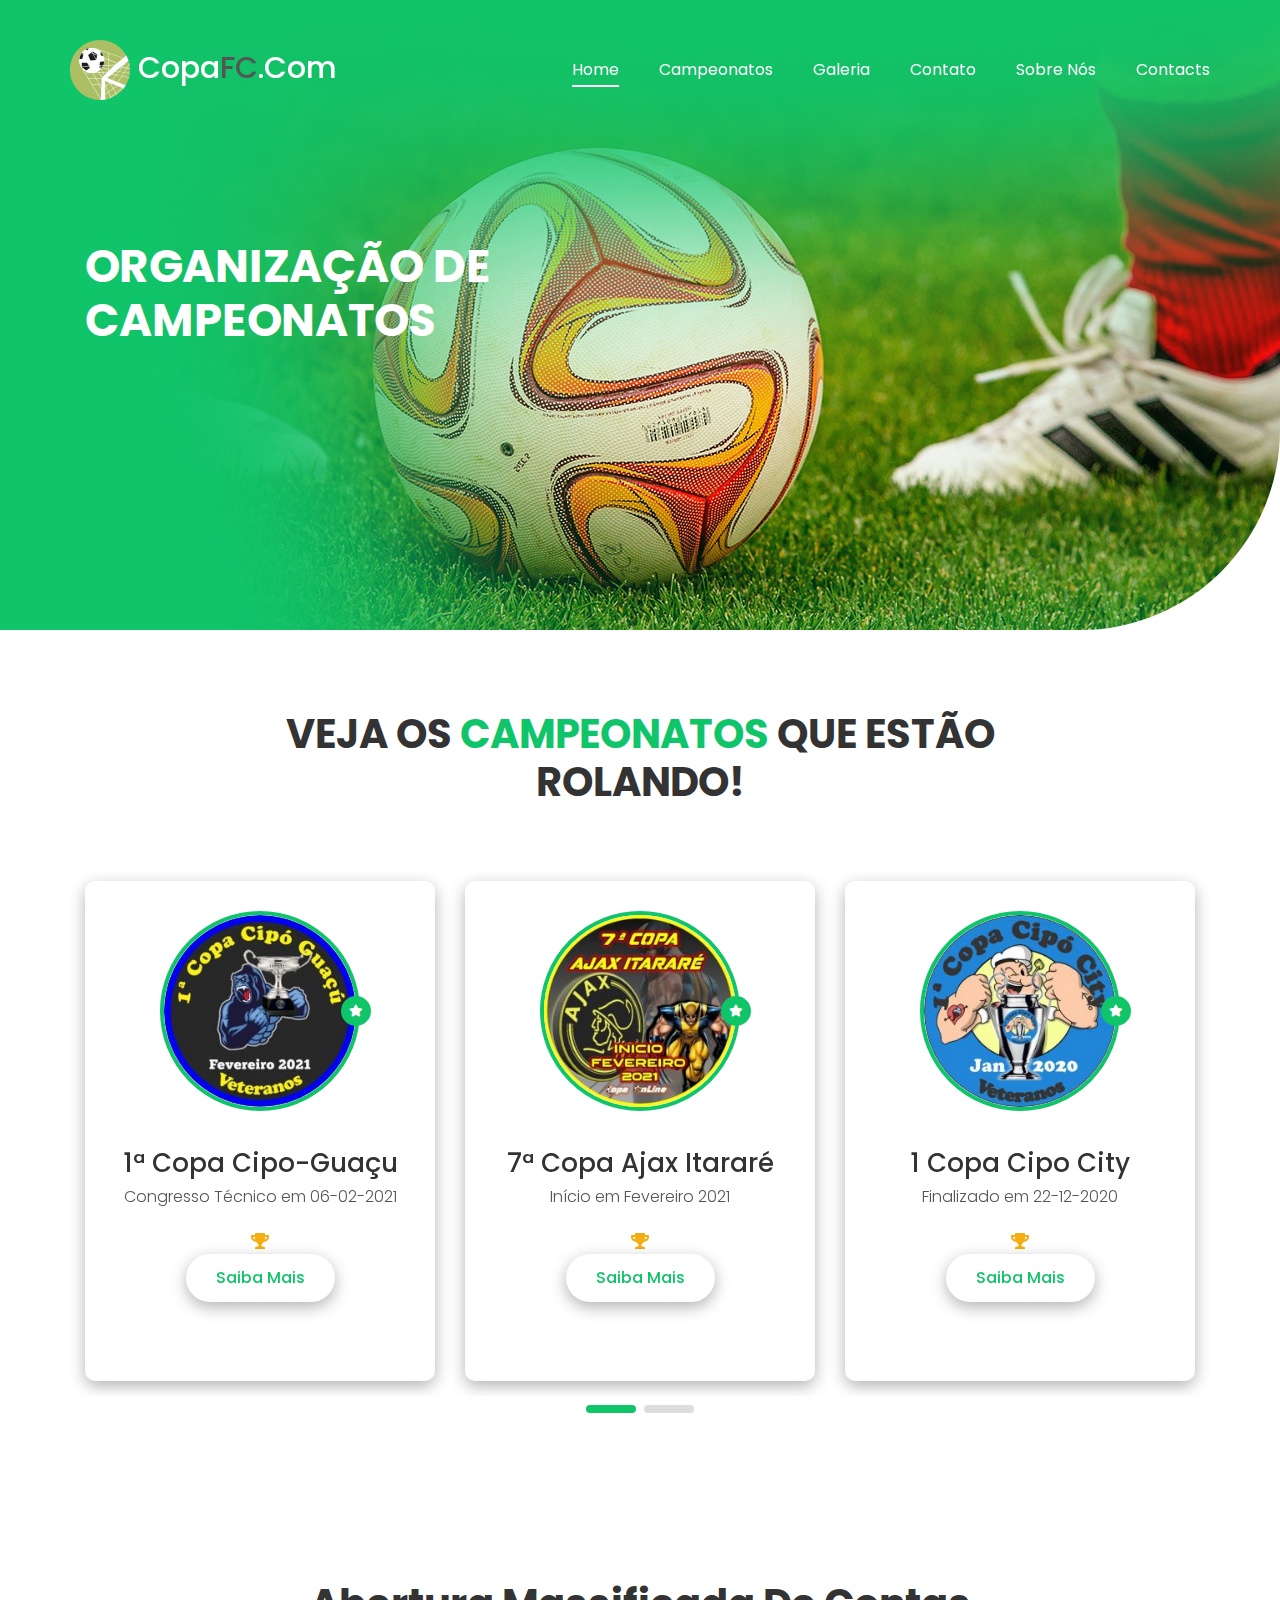
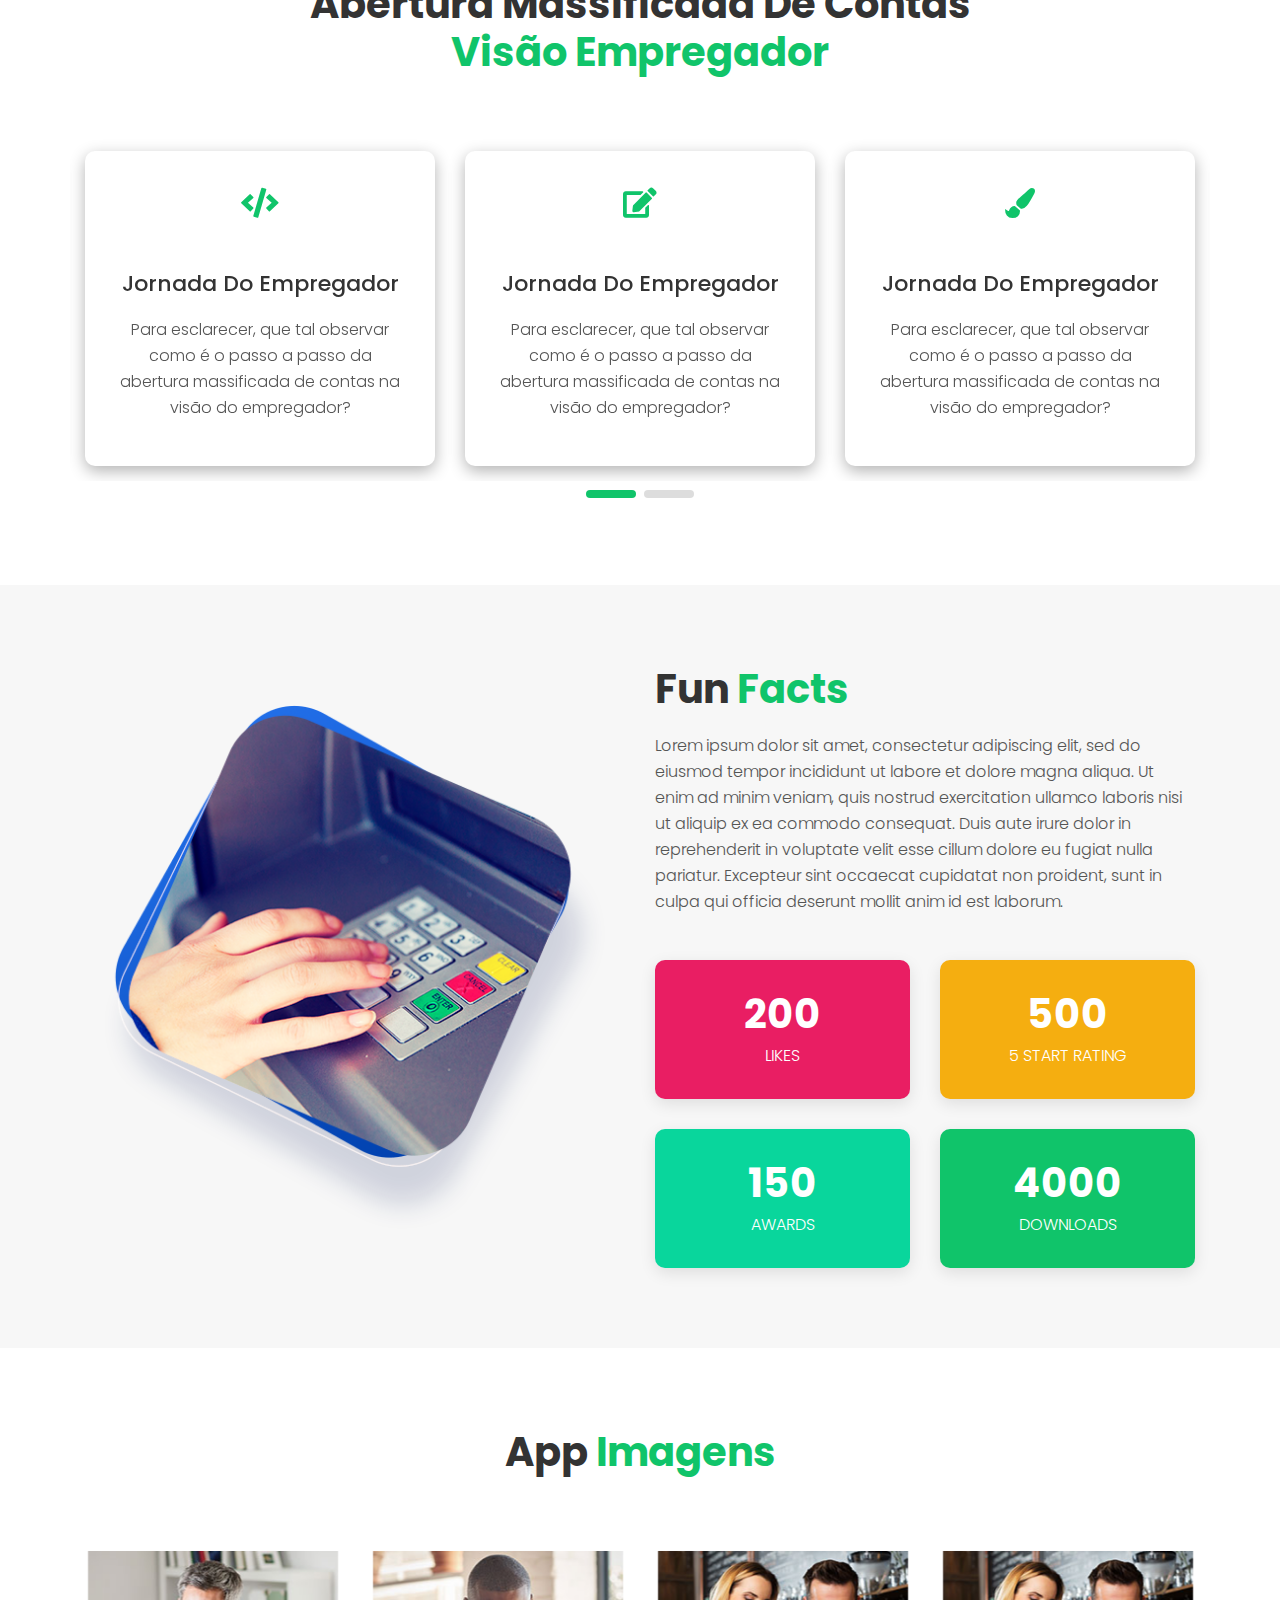
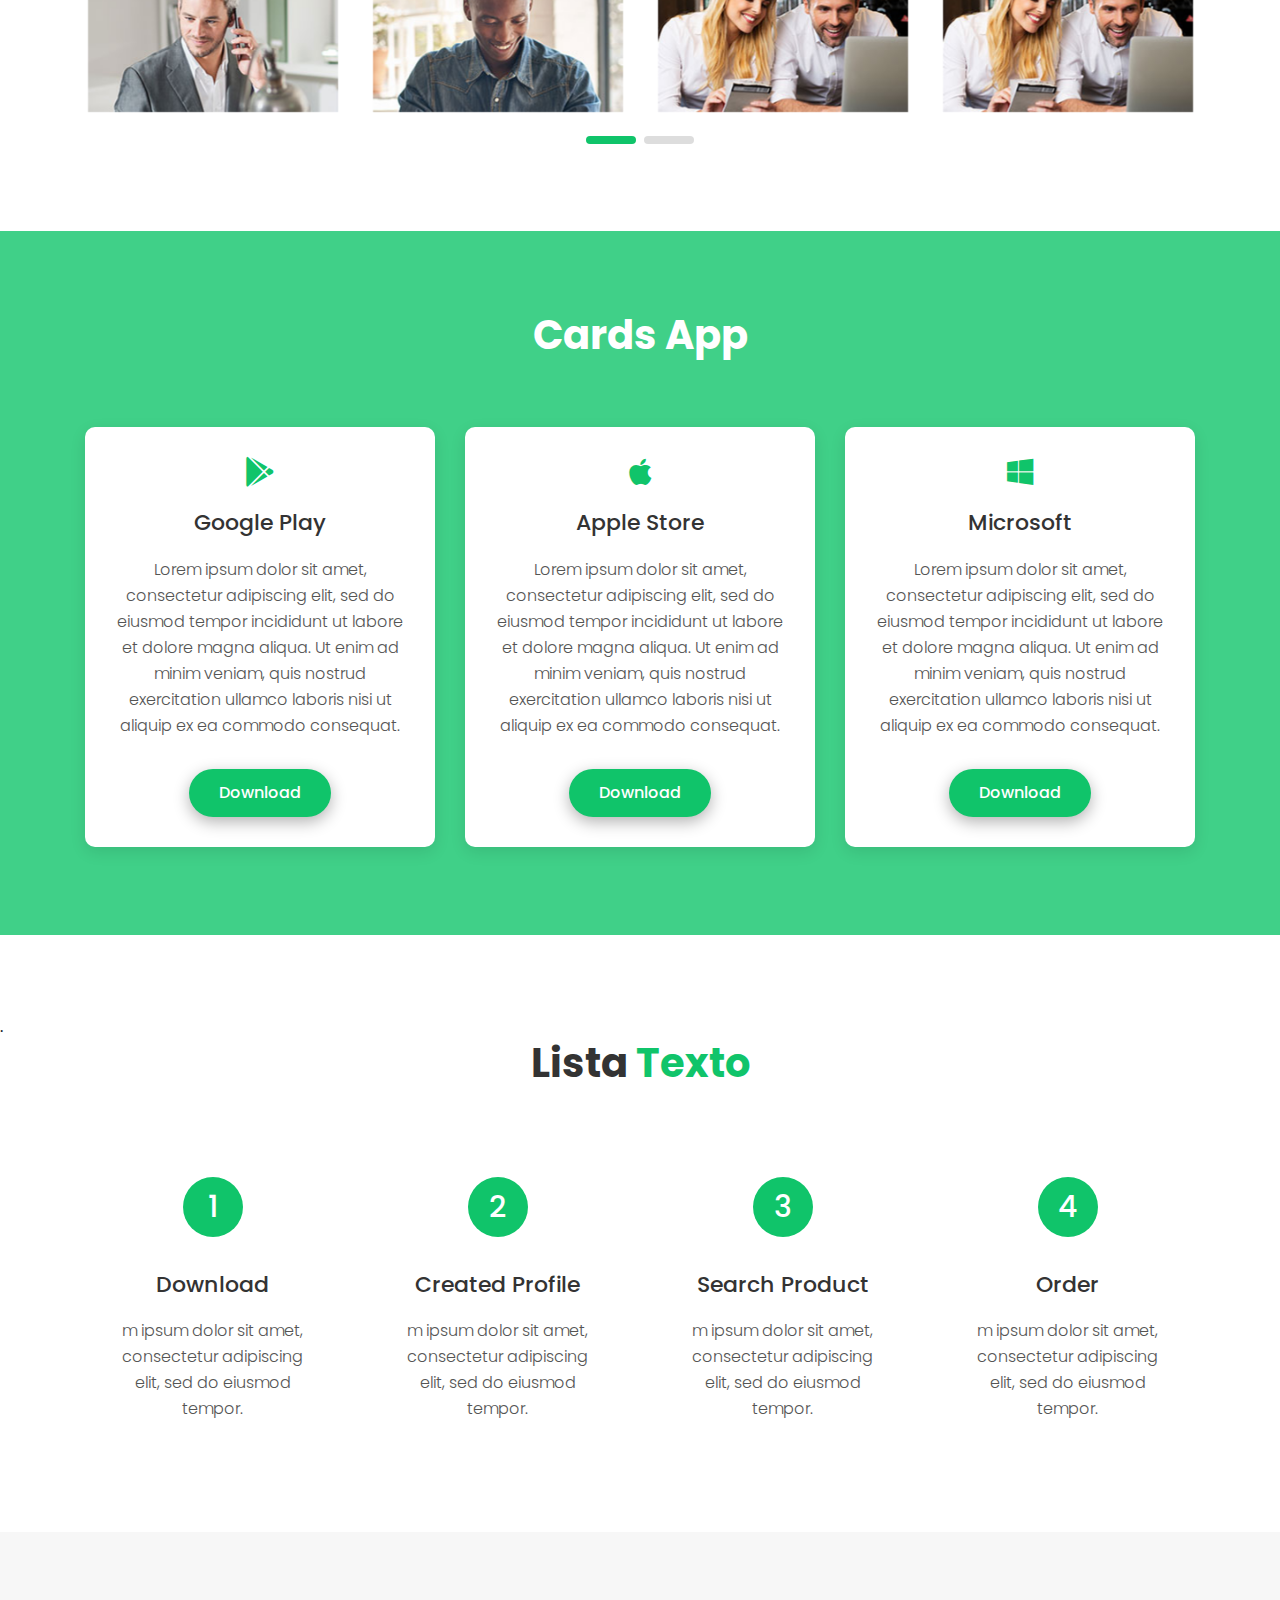
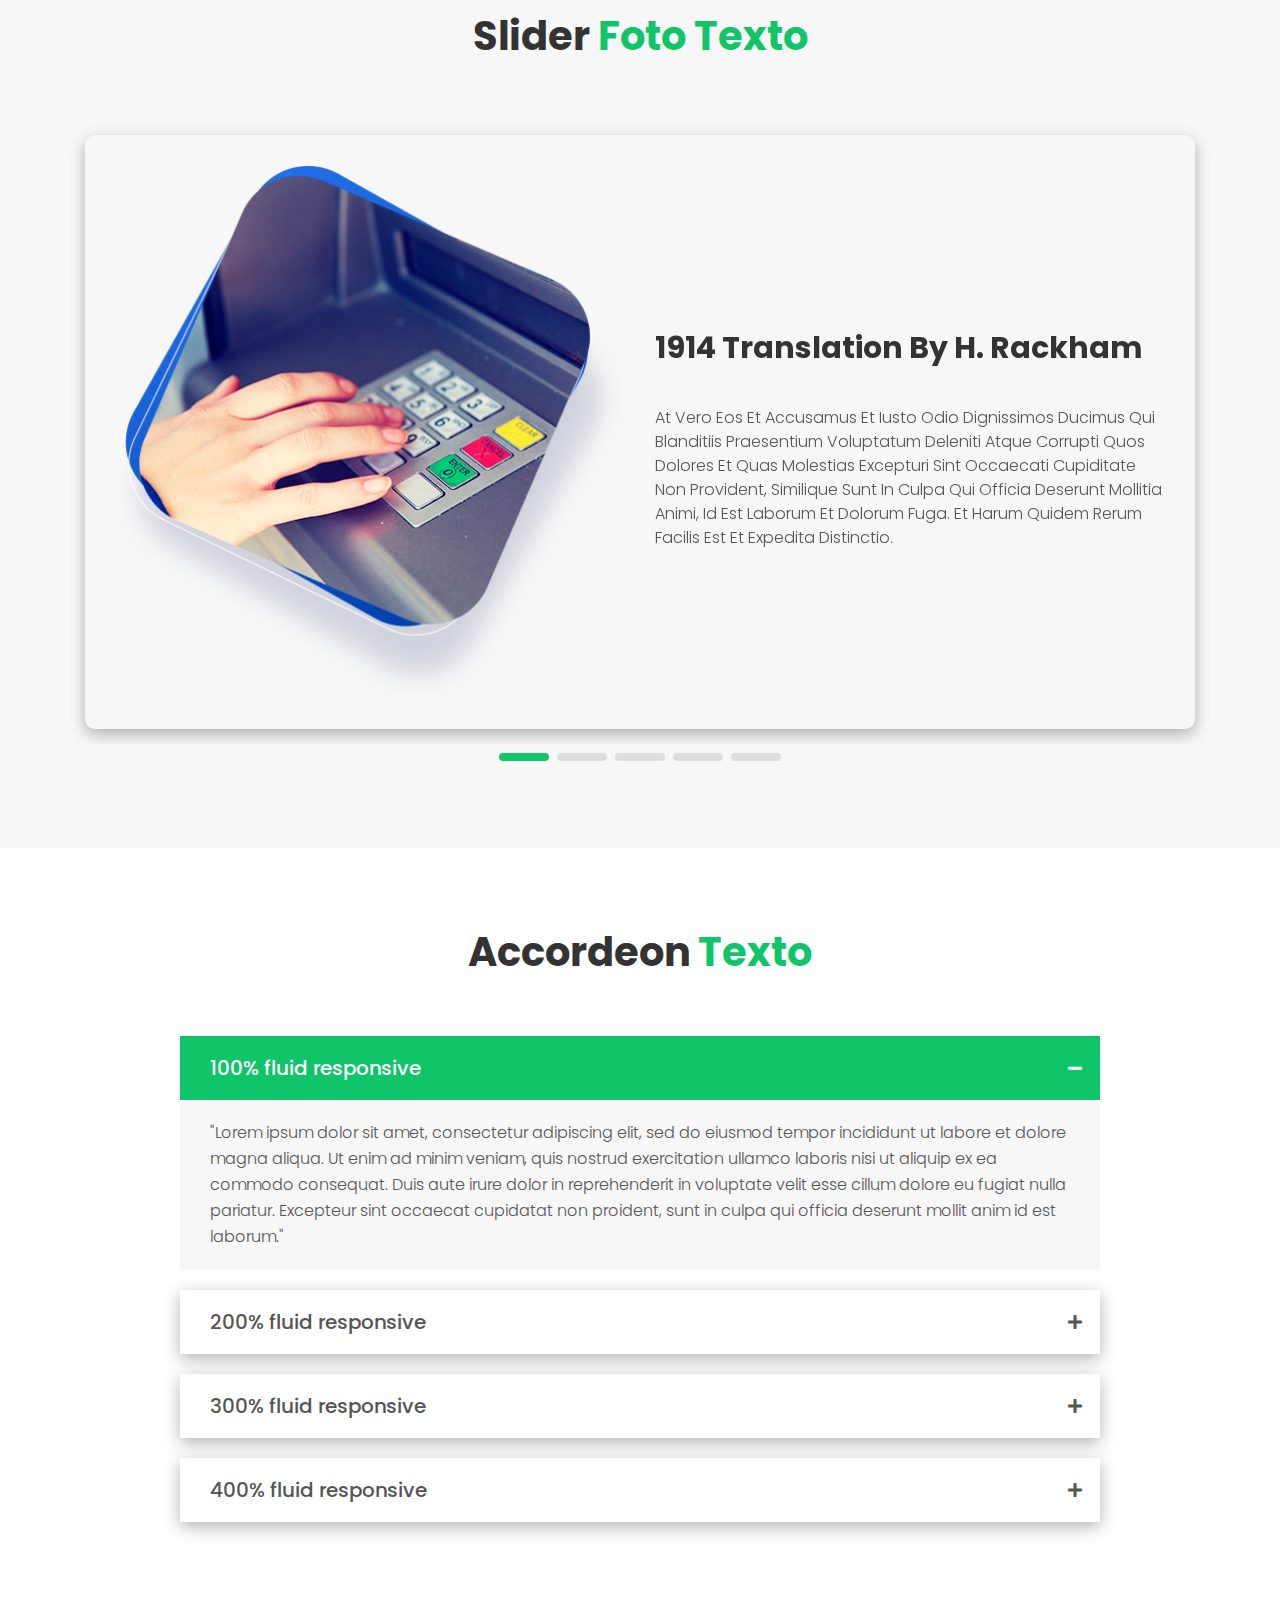
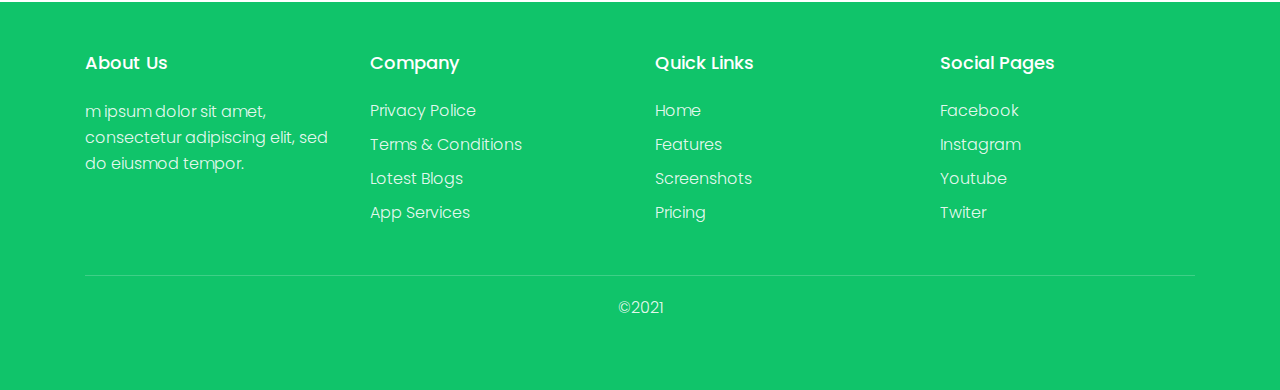
<file: index.html>
<!DOCTYPE html>
<html lang="pt-BR">
<head>
    <meta charset="UTF-8">
    <meta http-equiv="X-UA-Compatible" content="IE=edge">
    <meta name="viewport" content="width=device-width, initial-scale=1.0">
    <!-- main css -->
    <link rel="stylesheet" href="css/bootstrap.min.css">
    <link rel="stylesheet" href="css/font-awesome.css">
    <link rel="stylesheet" href="css/owl.carousel.min.css">
    <link rel="stylesheet" href="css/styles.css">
    <title>Landing Page site</title>
</head>
<body>

    <!-- navbar inicio -->
    <nav class="navbar navbar-expand-lg fixed-top">
        <div class="container">
            <!-- Brand -->
            <a class="navbar-brand" href="index.html">
                <img class="img-logo" src="img/Goal_icon-icons.com_62267.svg" alt="">
                Copa<span>FC</span>.com
            </a>
        
            <!-- Toggler/collapsibe Button -->
            <button class="navbar-toggler" type="button" data-toggle="collapse" data-target="#collapsibleNavbar">
                <i class="fas fa-bars"></i>
            </button>
        
            <!-- Navbar links -->
            <div class="collapse navbar-collapse" id="collapsibleNavbar">
                <ul class="navbar-nav ml-auto">
                    <li class="nav-item">
                        <a class="nav-link active" data-scroll-nav="0" href="#">Home</a>
                    </li>
                    <li class="nav-item">
                        <a class="nav-link " data-scroll-nav="1" href="#">Campeonatos</a>
                    </li>
                    <li class="nav-item">
                        <a class="nav-link" data-scroll-nav="2" href="#">Galeria</a>
                    </li>
                    <li class="nav-item">
                        <a class="nav-link" data-scroll-nav="3" href="#">Contato</a>
                    </li>
                    <li class="nav-item">
                        <a class="nav-link" data-scroll-nav="4" href="#">Sobre nós</a>
                    </li>
                    <li class="nav-item">
                        <a class="nav-link" data-scroll-nav="5" href="#">Contacts</a>
                    </li>
                </ul>
            </div>
        </div>
    </nav>
    <!-- fim navbar -->

    <!-- Home section -->
    <section class="home d-flex justify-content-center" data-scroll-index="0">
        <div class="effect-wrap">
        </div>
        <div class="container">
            <div class="row align-items-center">
                <div class="col-md-7">
                    <div class="home-text">
                        <h1>ORGANIZAÇÃO DE CAMPEONATOS</h1>
                        <!--<p>
                            A Análise de Perfil do Investidor (API) é uma metodologia que tem por objetivo ajudar a identificar o perfil dos investidores e verificar a adequação de seus investimentos em relação a seus objetivos, situação financeira e conhecimento sobre os produtos de investimento, atendendo à Instrução CVM nº 539.
                        </p> -->
                        <!--<div class="home-btn">
                            <a href="#" class="btn btn-1">Download app</a>
                            <button type="button"  class="btn btn-1 video-play-btn">
                                Assistir video
                                <i class="fas fa-play" aria-hidden="true"></i>
                            </button>
                        </div> -->
                    </div>
                </div>
                <!--<div class="col-md-5 text-center">
                    <div class="home-img">
                        <div class="circle"></div>
                        <img src="img/app-screenshots/img-slider02.png" alt="shala app">
                    </div>
                </div> -->
            </div>
        </div>
    </section>
    <!-- Fim -->

    <!-- Section slider card-img-texto -->
    <section class="slider-card-img-texto section-padding" data-scroll-index="1">
        <div class="container">
            <div class="row justify-content-center">
                <div class="col-lg-8">
                    <div class="section-title">
                        <h2>VEJA OS <span>CAMPEONATOS</span> QUE ESTÃO ROLANDO!</h2>
                    </div>
                </div>
            </div>
            <div class="row">
                <div class="owl-carousel slider-card-img-carousel">
                    <div class="slider-item">
                        <div class="img-box">
                            <img src="img/copa-01.jpg" alt="">
                            <i class="fas fa-star"></i>
                        </div>
                        <h3>1ª Copa Cipo-Guaçu</h3>
                        <p>
                            Congresso Técnico em 06-02-2021
                        </p>
                        <div class="rating">
                            <i class="fas fa-trophy"></i>
                        </div>
                        <a href="pages/ligas.html" class="btn btn-1">Saiba mais</a>
                    </div>
                    <div class="slider-item">
                        <div class="img-box">
                            <img src="img/copa-02.jpg" alt="">
                            <i class="fas fas fa-star"></i>
                        </div>
                        <h3>7ª Copa Ajax Itararé</h3>
                        <p>
                            Início em Fevereiro 2021
                        </p>
                        <div class="rating">
                            <i class="fas fa-trophy"></i>
                        </div>
                        <a href="#" class="btn btn-1">Saiba mais</a>
                    </div>
                    <div class="slider-item">
                        <div class="img-box">
                            <img src="img/copa-03.jpg" alt="">
                            <i class="fas fas fa-star"></i>
                        </div>
                        <h3>
                            1 Copa Cipo City

                        </h3>
                        <p>Finalizado em 22-12-2020</p>
                        <div class="rating">
                            <i class="fas fa-trophy"></i>
                        </div>
                        <a href="#" class="btn btn-1">Saiba mais</a>
                    </div>
                    <div class="slider-item">
                        <div class="img-box">
                            <img src="img/copa-04.jpg" alt="">
                            <i class="fas fas fa-star"></i>
                        </div>
                        <h3>
                            2ª Copa Vet. KM 37
                        </h3>
                        <p>Finalizado em 22-12-2019</p>
                        <div class="rating">
                            <i class="fas fa-trophy"></i>
                            Cipó-Guaçu Campeão!
                        </div>
                        <a href="#" class="btn btn-1">Saiba mais</a>
                    </div>
                    <div class="slider-item">
                        <div class="img-box">
                            <img src="img/copa-05.jpg" alt="">
                            <i class="fas fas fa-star"></i>
                        </div>
                        <h3>
                            Copa da Amizade 2019
                        </h3>
                        <p>Finalizado em Maio 2019</p>
                        <div class="rating">
                            <i class="fas fa-trophy"></i>
                            Aliança Campeão!
                        </div>
                        <a href="#" class="btn btn-1">Saiba mais</a>
                    </div>
                </div>
            </div>
        </div>
    </section>
    <!-- Fim -->








    

    <!-- Section Cards -->
    <section class="features section-padding" data-scroll-index="6">
        <div class="container">
            <div class="row justify-content-center">
                <div class="col-lg-8">
                    <div class="section-title">
                        <h2>Abertura massificada de contas <span>visão empregador</span></h2>
                    </div>
                </div>
            </div>
            <div class="row">
                <div class="owl-carousel features-carousel">
                    <div class="features-item">
                        <div class="icon">
                            <i class="fas fa-code"></i>
                        </div>
                        <h3>Jornada do empregador</h3>
                        <p>
                            Para esclarecer, que tal observar como é o passo a passo da abertura massificada de contas na visão do empregador?
                        </p>
                    </div>
                    <div class="features-item">
                        <div class="icon">
                            <i class="fas fa-edit"></i>
                        </div>
                        <h3>Jornada do empregador</h3>
                        <p>
                            Para esclarecer, que tal observar como é o passo a passo da abertura massificada de contas na visão do empregador?
                        </p>
                    </div>
                    <div class="features-item">
                        <div class="icon">
                            <i class="fas fa-paint-brush"></i>
                        </div>
                        <h3>Jornada do empregador</h3>
                        <p>
                            Para esclarecer, que tal observar como é o passo a passo da abertura massificada de contas na visão do empregador?
                        </p>
                    </div>
                    <div class="features-item">
                        <div class="icon">
                            <i class="fas fa-paint-brush"></i>
                        </div>
                        <h3>Jornada do empregador</h3>
                        <p>
                            Para esclarecer, que tal observar como é o passo a passo da abertura massificada de contas na visão do empregador?
                        </p>
                    </div>
                </div>
            </div>
        </div>
    </section>
    <!-- Fim -->

    <!-- Section texto-img-lado -->
    <section class="fun-facts section-padding" data-scroll-index="2">
        <div class="container">
            <div class="row">
                <div class="col-lg-6 col-md-5 d-flex align-items-center justify-content-center">
                    <div class="fun-fact-img">
                        <img src="img/app-screenshots/img08.png" alt="">
                    </div>
                </div>
                <div class="col-lg-6 col-md-5 ">
                    <div class="section-title">
                        <h2>Fun <span>facts</span></h2>
                    </div>
                    <div class="fun-facts-text">
                        <p>
                            Lorem ipsum dolor sit amet, consectetur adipiscing elit, sed do eiusmod tempor incididunt ut labore et dolore magna aliqua. Ut enim ad minim veniam, quis nostrud exercitation ullamco laboris nisi ut aliquip ex ea commodo consequat. Duis aute irure dolor in reprehenderit in voluptate velit esse cillum dolore eu fugiat nulla pariatur. Excepteur sint occaecat cupidatat non proident, sunt in culpa qui officia deserunt mollit anim id est laborum.
                        </p>
                        <div class="row">
                            <div class="col-sm-6">
                                <div class="fun-facts-item style-1">
                                    <h3>200</h3>
                                    <span>likes</span>
                                </div>
                            </div>
                            <div class="col-sm-6">
                                <div class="fun-facts-item style-2">
                                    <h3>500</h3>
                                    <span>5 start rating</span>
                                </div>
                            </div>
                            <div class="col-sm-6">
                                <div class="fun-facts-item style-3">
                                    <h3>150</h3>
                                    <span>awards</span>
                                </div>
                            </div>
                            <div class="col-sm-6">
                                <div class="fun-facts-item style-4">
                                    <h3>4000</h3>
                                    <span>downloads</span>
                                </div>
                            </div>
                        </div>
                    </div>
                </div>
            </div>
        </div>
    </section>
    <!-- Fim -->

    <!-- Section slider img -->
    <section class="app-img section-padding" data-scroll-index="3">
        <div class="container">
            <div class="row justify-content-center">
                <div class="col-lg-8">
                    <div class="section-title">
                        <h2>app <span>imagens</span></h2>
                    </div>
                </div>
            </div>
            <div class="row">
                <div class="owl-carousel imgs-carousel">
                    <div class="img-item">
                        <img src="img/app-screenshots/imagem-card-slider-1.jpg" alt="">
                    </div>
                    <div class="img-item">
                        <img src="img/app-screenshots/imagem-card-slider-2.jpg" alt="">
                    </div>
                    <div class="img-item">
                        <img src="img/app-screenshots/imagem-card-slider-3.jpg" alt="">
                    </div>
                    <div class="img-item">
                        <img src="img/app-screenshots/imagem-card-slider-3.jpg" alt="">
                    </div>
                    <div class="img-item">
                        <img src="img/app-screenshots/imagem-card-slider-3.jpg" alt="">
                    </div>

                </div>
            </div>
        </div>
    </section>
    <!-- Fim -->

    <!-- Section cards-texto -->
    <section class="app-card section-padding" data-scroll-index="4">
        <div class="container">
            <div class="row justify-content-center">
                <div class="col-lg-8">
                    <div class="section-title">
                        <h2>Cards app</h2>
                    </div>
                </div>
            </div>
            <div class="row justify-content-center">
                <div class="col-lg-4 col-md-6 my-2">
                    <div class="card-item">
                        <i class="fab fa-google-play"></i>
                        <h3>google play</h3>
                        <p>
                            Lorem ipsum dolor sit amet, consectetur adipiscing elit, sed do eiusmod tempor incididunt ut labore et dolore magna aliqua. Ut enim ad minim veniam, quis nostrud exercitation ullamco laboris nisi ut aliquip ex ea commodo consequat.
                        </p>
                        <a href="#" target="_blank"  class="btn btn-2">download</a>
                    </div>
                </div>
                <div class="col-lg-4 col-md-6 my-2">
                    <div class="card-item">
                        <i class="fab fa-apple"></i>
                        <h3>apple store</h3>
                        <p>
                            Lorem ipsum dolor sit amet, consectetur adipiscing elit, sed do eiusmod tempor incididunt ut labore et dolore magna aliqua. Ut enim ad minim veniam, quis nostrud exercitation ullamco laboris nisi ut aliquip ex ea commodo consequat.
                        </p>
                        <a href="#" target="_blank"  class="btn btn-2">download</a>
                    </div>
                </div>
                <div class="col-lg-4 col-md-6 my-2">
                    <div class="card-item">
                        <i class="fab fa-windows"></i>
                        <h3>microsoft</h3>
                        <p>
                            Lorem ipsum dolor sit amet, consectetur adipiscing elit, sed do eiusmod tempor incididunt ut labore et dolore magna aliqua. Ut enim ad minim veniam, quis nostrud exercitation ullamco laboris nisi ut aliquip ex ea commodo consequat.
                        </p>
                        <a href="#" target="_blank"  class="btn btn-2">download</a>
                    </div>
                </div>
            </div>
        </div>
    </section>
    <!-- Fim -->

    <!-- Section bloco-texto-lista -->
    <section class="bloco-lista section-padding" data-scroll-index="5">
        .<div class="container">
            <div class="row justify-content-center">
                <div class="col-lg-8">
                    <div class="section-title">
                        <h2>Lista <span>texto</span></h2>
                    </div>
                </div>
            </div>
            <div class="row">
                <div class="col-lg-3 col-md-6">
                    <div class="lista-item line-right">
                        <div class="step">1</div>
                        <h3>download</h3>
                        <p>
                            m ipsum dolor sit amet, consectetur adipiscing elit, sed do eiusmod tempor.
                        </p>
                    </div>
                </div>
                <div class="col-lg-3 col-md-6">
                    <div class="lista-item line-right">
                        <div class="step">2</div>
                        <h3>created profile</h3>
                        <p>
                            m ipsum dolor sit amet, consectetur adipiscing elit, sed do eiusmod tempor.
                        </p>
                    </div>
                </div>
                <div class="col-lg-3 col-md-6">
                    <div class="lista-item line-right">
                        <div class="step">3</div>
                        <h3>search product</h3>
                        <p>
                            m ipsum dolor sit amet, consectetur adipiscing elit, sed do eiusmod tempor.
                        </p>
                    </div>
                </div>
                <div class="col-lg-3 col-md-6">
                    <div class="lista-item">
                        <div class="step">4</div>
                        <h3>order</h3>
                        <p>
                            m ipsum dolor sit amet, consectetur adipiscing elit, sed do eiusmod tempor.
                        </p>
                    </div>
                </div>
            </div>
        </div>
    </section>
    <!-- Fim -->



    <!-- Section slider foto texto -->
    <section class="slider-foto section-padding" data-scroll-index="7">
        <div class="container">
            <div class="row justify-content-center">
                <div class="col-lg-8">
                    <div class="section-title">
                        <h2>Slider <span>foto texto</span></h2>
                    </div>
                </div>
            </div>
            <div class="row">
                <div class="owl-carousel slider-foto-carousel">
                    <div class="slider-foto-item">
                        <div class="row">
                            <div class="col-md-6">
                                <img src="img/app-screenshots/img08.png" alt="">
                            </div>
                            <div class="col-md-6 align-self-center">
                                <h3>
                                    1914 translation by H. Rackham
                                </h3>
                                <span>
                                    At vero eos et accusamus et iusto odio dignissimos ducimus qui blanditiis praesentium voluptatum deleniti atque corrupti quos dolores et quas molestias excepturi sint occaecati cupiditate non provident, similique sunt in culpa qui officia deserunt mollitia animi, id est laborum et dolorum fuga. Et harum quidem rerum facilis est et expedita distinctio.
                                </span>
                            </div>
                        </div>
                    </div>
                    <div class="slider-foto-item">
                        <div class="row">
                            <div class="col-md-6">
                                <img src="img/app-screenshots/img05.png" alt="">
                            </div>
                            <div class="col-md-6 align-self-center">
                                <h3>
                                    1914 translation by H. Rackham
                                </h3>
                                <span>
                                    At vero eos et accusamus et iusto odio dignissimos ducimus qui blanditiis praesentium voluptatum deleniti atque corrupti quos dolores et quas molestias excepturi sint occaecati cupiditate non provident, similique sunt in culpa qui officia deserunt mollitia animi, id est laborum et dolorum fuga. Et harum quidem rerum facilis est et expedita distinctio.
                                </span>
                            </div>
                        </div>
                    </div>
                    <div class="slider-foto-item">
                        <div class="row">
                            <div class="col-md-6">
                                <img src="img/app-screenshots/img04.png" alt="">
                            </div>
                            <div class="col-md-6 align-self-center">
                                <h3>
                                    1914 translation by H. Rackham
                                </h3>
                                <span>
                                    At vero eos et accusamus et iusto odio dignissimos ducimus qui blanditiis praesentium voluptatum deleniti atque corrupti quos dolores et quas molestias excepturi sint occaecati cupiditate non provident, similique sunt in culpa qui officia deserunt mollitia animi, id est laborum et dolorum fuga. Et harum quidem rerum facilis est et expedita distinctio.
                                </span>
                            </div>
                        </div>
                    </div>
                    <div class="slider-foto-item">
                        <div class="row">
                            <div class="col-md-6">
                                <img src="img/app-screenshots/img03.png" alt="">
                            </div>
                            <div class="col-md-6 align-self-center">
                                <h3>
                                    1914 translation by H. Rackham
                                </h3>
                                <span>
                                    At vero eos et accusamus et iusto odio dignissimos ducimus qui blanditiis praesentium voluptatum deleniti atque corrupti quos dolores et quas molestias excepturi sint occaecati cupiditate non provident, similique sunt in culpa qui officia deserunt mollitia animi, id est laborum et dolorum fuga. Et harum quidem rerum facilis est et expedita distinctio.
                                </span>
                            </div>
                        </div>
                    </div>
                    <div class="slider-foto-item">
                        <div class="row">
                            <div class="col-md-6">
                                <img src="img/app-screenshots/img02.png" alt="">
                            </div>
                            <div class="col-md-6 align-self-center">
                                <h3>
                                    1914 translation by H. Rackham
                                </h3>
                                <span>
                                    At vero eos et accusamus et iusto odio dignissimos ducimus qui blanditiis praesentium voluptatum deleniti atque corrupti quos dolores et quas molestias excepturi sint occaecati cupiditate non provident, similique sunt in culpa qui officia deserunt mollitia animi, id est laborum et dolorum fuga. Et harum quidem rerum facilis est et expedita distinctio.
                                </span>
                            </div>
                        </div>
                    </div>
                </div>
            </div>
        </div>
    </section>
    <!-- Fim -->

    <!-- Section accordeon  -->
    <section class="accordeon-section section-padding" data-scroll-index="8">
        <div class="container">
            <div class="row justify-content-center">
                <div class="col-lg-8">
                    <div class="section-title">
                        <h2>
                            Accordeon <span>texto</span>
                        </h2>
                    </div>
                </div>
            </div>
            <div class="row justify-content-center">
                <div class="col-lg-10">
                    <div id="accordion">
                        <div class="accordion-item">
                            <div class="accordion-header" data-toggle="collapse" data-target="#collapse-01">
                                <h3>100% fluid responsive</h3>
                            </div>
                            <div class="collapse show" id="collapse-01" data-parent="#accordion">
                                <div class="accordion-body">
                                    <p>
                                        "Lorem ipsum dolor sit amet, consectetur adipiscing elit, sed do eiusmod tempor incididunt ut labore et dolore magna aliqua. Ut enim ad minim veniam, quis nostrud exercitation ullamco laboris nisi ut aliquip ex ea commodo consequat. Duis aute irure dolor in reprehenderit in voluptate velit esse cillum dolore eu fugiat nulla pariatur. Excepteur sint occaecat cupidatat non proident, sunt in culpa qui officia deserunt mollit anim id est laborum."
                                    </p>
                                </div>
                            </div>
                        </div>
                        <div class="accordion-item">
                            <div class="accordion-header collapsed" data-toggle="collapse" data-target="#collapse-02">
                                <h3>200% fluid responsive</h3>
                            </div>
                            <div class="collapse" id="collapse-02" data-parent="#accordion">
                                <div class="accordion-body">
                                    <p>
                                        "Lorem ipsum dolor sit amet, consectetur adipiscing elit, sed do eiusmod tempor incididunt ut labore et dolore magna aliqua. Ut enim ad minim veniam, quis nostrud exercitation ullamco laboris nisi ut aliquip ex ea commodo consequat. Duis aute irure dolor in reprehenderit in voluptate velit esse cillum dolore eu fugiat nulla pariatur. Excepteur sint occaecat cupidatat non proident, sunt in culpa qui officia deserunt mollit anim id est laborum."
                                    </p>
                                </div>
                            </div>
                        </div>
                        <div class="accordion-item">
                            <div class="accordion-header collapsed" data-toggle="collapse" data-target="#collapse-03">
                                <h3>300% fluid responsive</h3>
                            </div>
                            <div class="collapse" id="collapse-03" data-parent="#accordion">
                                <div class="accordion-body">
                                    <p>
                                        "Lorem ipsum dolor sit amet, consectetur adipiscing elit, sed do eiusmod tempor incididunt ut labore et dolore magna aliqua. Ut enim ad minim veniam, quis nostrud exercitation ullamco laboris nisi ut aliquip ex ea commodo consequat. Duis aute irure dolor in reprehenderit in voluptate velit esse cillum dolore eu fugiat nulla pariatur. Excepteur sint occaecat cupidatat non proident, sunt in culpa qui officia deserunt mollit anim id est laborum."
                                    </p>
                                </div>
                            </div>
                        </div>
                        <div class="accordion-item">
                            <div class="accordion-header collapsed" data-toggle="collapse" data-target="#collapse-04">
                                <h3>400% fluid responsive</h3>
                            </div>
                            <div class="collapse" id="collapse-04" data-parent="#accordion">
                                <div class="accordion-body">
                                    <p>
                                        "Lorem ipsum dolor sit amet, consectetur adipiscing elit, sed do eiusmod tempor incididunt ut labore et dolore magna aliqua. Ut enim ad minim veniam, quis nostrud exercitation ullamco laboris nisi ut aliquip ex ea commodo consequat. Duis aute irure dolor in reprehenderit in voluptate velit esse cillum dolore eu fugiat nulla pariatur. Excepteur sint occaecat cupidatat non proident, sunt in culpa qui officia deserunt mollit anim id est laborum."
                                    </p>
                                </div>
                            </div>
                        </div>
                    </div>
                </div>
            </div>
        </div>
    </section>
    <!-- Fim -->

    <!-- Footer -->
    <footer class="footer" data-scroll-index="9">
        <div class="container">
            <div class="row">
                <div class="col-lg-3 col-md-6">
                    <div class="footer-col">
                        <h3>
                            About us
                        </h3>
                        <p>
                            m ipsum dolor sit amet, consectetur adipiscing elit, sed do eiusmod tempor.
                        </p>
                    </div>
                </div>
                <div class="col-lg-3 col-md-6">
                    <div class="footer-col">
                        <h3>
                            Company
                        </h3>
                        <ul>
                            <li><a href="#" target="_blank">privacy police</a></li>
                            <li><a href="#" target="_blank">terms & conditions</a></li>
                            <li><a href="#" target="_blank">lotest blogs</a></li>
                            <li><a href="#" target="_blank">app services</a></li>
                        </ul>
                    </div>
                </div>
                <div class="col-lg-3 col-md-6">
                    <div class="footer-col">
                        <h3>
                            quick links
                        </h3>
                        <ul>
                            <li><a href="#" target="_blank">Home</a></li>
                            <li><a href="#" target="_blank">features</a></li>
                            <li><a href="#" target="_blank">screenshots</a></li>
                            <li><a href="#" target="_blank">pricing</a></li>
                        </ul>
                    </div>
                </div>
                <div class="col-lg-3 col-md-6">
                    <div class="footer-col">
                        <h3>
                            social pages
                        </h3>
                        <ul>
                            <li><a href="#" target="_blank">Facebook</a></li>
                            <li><a href="#" target="_blank">Instagram</a></li>
                            <li><a href="#" target="_blank">Youtube</a></li>
                            <li><a href="#" target="_blank">twiter</a></li>
                        </ul>
                    </div>
                </div>
            </div>
            <div class="row">
                <div class="col-lg-12">
                    <p class="copy-text">
                        &copy;2021
                    </p>
                </div>
            </div>
        </div>
    </footer>
    <!-- Fim -->

    <!-- video popup -->
    <div class="video-popup">
        <div class="video-popup-inner">
            <i class="fas fa-times video-popup-close"></i>
            <div class="iframe-box">
                <iframe id="video-1" src="https://www.youtube.com/embed/Y8QfRdtlk8Y" allow="accelerometer; autoplay; clipboard-write; encrypted-media; gyroscope; picture-in-picture" allowfullscreen></iframe>
            </div>
        </div>
    </div>
    <!-- Fim -->


<!-- main css -->
<script src="js/jquery.min.js"></script>
<script src="js/pooper.min.js"></script>
<script src="js/bootstrap.min.js"></script>
<script src="js/scrollIt.min.js"></script>
<script src="js/owl.carousel.min.js"></script>
<script src="js/main.js"></script>

</body>
</html>
</file>
<file: css/styles.css>
@charset "UTF-8";
/* Fonts */
@import url("https://fonts.googleapis.com/css2?family=Poppins:wght@300;400;500;600;700;800&display=swap");
/* Glabal css */
:root {
  --main-color: #10c46a;
  --color-1: #e91e63;
  --color-2: #f5ae10;
  --color-3: #09d69c;
  --color-4: #10c46a;
  --bg-dark: #2b2c2f;
  --main-to-dark-color: var(--main-color);
  --dark-to-main-color: var(--bg-dark);
  --shadow-balck-100: 0 5px 16px rgba(0,0,0,0.1);
  --shadow-balck-300: 0 5px 16px rgba(0,0,0,0.3);
  --black-900: #333;
  --black-400: #555555;
  --black-100: #f7f7f7;
  --black-000: #ffffff;
  --black-alfha-100: rgba(0,0,0,0.05);
}

body {
  font-family: "Poppins", sans-serif;
  font-size: 16px;
  font-weight: 400;
  overflow-x: hidden;
  background: #ffffff;
  line-height: 1.5;
  box-sizing: border-box;
  padding: 0;
  margin: 0;
}

* {
  margin: 0;
  padding: 0;
  outline: none !important;
}

img {
  max-width: 100%;
  vertical-align: middle;
}

ul {
  list-style: none;
}

.btn-1 {
  background: #ffffff;
  padding: 12px 30px;
  border: none;
  border-radius: 30px;
  color: var(--main-color);
  font-size: 16px;
  font-weight: 500;
  text-transform: capitalize;
  transition: all 0.5s ease;
  box-shadow: var(--shadow-balck-300);
}

.btn-1:focus {
  box-shadow: var(--shadow-balck-300);
}

.btn-1:hover {
  color: #ffffff;
  background: var(--main-color);
}

/* keyframes */
/* @keyframes spin_01 {
    0%{
        transform: rotate(0deg);
    }
    100%{
        transform: rotate(360deg);
    }
}
 */
@keyframes pulse_01 {
  0% {
    transform: scale(0.94);
    box-shadow: 0 0 0 0 rgba(255, 255, 255, 0.7);
  }
  70% {
    transform: scale(1);
    box-shadow: 0 0 0 12px rgba(255, 255, 255, 0);
  }
  100% {
    transform: scale(1);
    box-shadow: 0 0 0 0 rgba(255, 255, 255, 0);
  }
}
.effect-wrap .effect {
  position: absolute;
  z-index: 1;
}

.effect-wrap .effect-1 {
  left: 20%;
  top: 20%;
  font-size: 35px;
  color: var(--color-1);
}

.effect-wrap .effect-2 {
  right: 5%;
  top: 30%;
  font-size: 65px;
  color: var(--color-2);
}

.section-padding {
  padding: 80px 0;
}

.section-title {
  margin-bottom: 60px;
}

.section-title h2 {
  font-size: 40px;
  color: var(--black-900);
  font-weight: 700;
  text-transform: capitalize;
  text-align: center;
  margin: 0;
}
.section-title h2 > span {
  color: var(--main-color);
}

/* Navbar */
.navbar {
  background: transparent;
  padding: 20px 0;
  transition: all 0.5s ease;
}
.navbar.navbar-shrink {
  box-shadow: 0 10px rgba(0, 0, 0, 0.1);
  background: var(--main-color);
  padding: 10px 0;
}

.navbar > .container {
  padding: 15px 0;
}

.navbar .navbar-brand {
  font-size: 30px;
  color: #ffffff;
  font-weight: 500;
  text-transform: capitalize;
}

.navbar .nav-item {
  margin-left: 40px;
}

.navbar .nav-item .nav-link {
  color: #ffffff;
  text-transform: capitalize;
  font-weight: 400;
  font-size: 16px;
  padding: 5px 0;
  position: relative;
}

.navbar .nav-item .nav-link::before {
  content: "";
  position: absolute;
  left: 0;
  bottom: 0;
  right: 0;
  border: 1px solid;
  background: #ffffff;
  transition: all 0.5s ease;
  transform: scale(0);
}

.navbar .nav-item .nav-link.active::before,
.navbar .nav-item .nav-link:hover::before {
  transform: scale(1);
}

.img-logo {
  width: 60px;
}
.img-logo + span {
  color: var(--black-400);
}

/* Home section */
.home {
  min-height: 70vh;
  padding: 150px 0;
  background: var(--main-to-dark-color);
  border-radius: 0 0 200px 0;
  position: relative;
  background-image: url("../img/topo-img.png");
  background-position: right;
  background-attachment: fixed;
  background-repeat: no-repeat;
  z-index: 1;
}

.home-text {
  position: absolute;
  top: 90px;
}

.home-text h1 {
  font-size: 45px;
  font-weight: 700;
  color: #ffffff;
  margin: 0 0 20px;
}

.home-text p {
  font-size: 18px;
  line-height: 28px;
  color: #ffffff;
  margin: 0;
  font-weight: 300;
}

.home .home-btn {
  margin-top: 30px;
}

.home .home-btn .video-play-btn {
  margin-left: 30px;
  height: 50px;
  width: 230px;
  padding: 0;
  font-size: 20px;
  animation: pulse_01 2s ease infinite;
}

.home .home-btn .video-play-btn:hover {
  animation: none;
  box-shadow: var(--shadow-balck-300);
}

.home .home-btn .video-play-btn i {
  line-height: 53px;
  padding-left: 39px;
}

.home-img img {
  max-width: 450px;
  width: 100%;
  /*     box-shadow: var(--shadow-balck-100);
      border-radius: 32px;
      animation: bounceTop_01 3s ease infinite; */
}

.home-img {
  position: relative;
}

.home-img .circle {
  position: absolute;
  z-index: 1;
  height: 400px;
  width: 400px;
  border: 1px solid rgba(255, 255, 255, 0.2);
  border-radius: 50%;
  top: 45%;
  left: 46%;
  transform: translate(-50%, -50%);
}

.home-img .circle::before {
  content: "";
  position: absolute;
  height: 60px;
  width: 60px;
  background: rgba(255, 255, 255, 0.4);
  border-radius: 50%;
  left: 30px;
  top: 30px;
  transform-origin: 170px 170px;
  animation: spin_01 10s linear infinite;
}

/* video popup */
.video-popup {
  padding: 30px;
  position: fixed;
  left: 0;
  top: 0;
  width: 100%;
  height: 100%;
  z-index: 1999;
  background: rgba(0, 0, 0, 0.7);
  display: flex;
  align-items: center;
  justify-content: center;
  opacity: 0;
  visibility: hidden;
  transform: all 0.5s ease;
}
.video-popup.open {
  opacity: 1;
  visibility: visible;
}

.video-popup-inner {
  width: 100%;
  max-width: 900px;
  position: relative;
}

.video-popup .video-popup-close {
  position: absolute;
  right: 0;
  top: -30px;
  height: 30px;
  width: 30px;
  font-size: 20px;
  text-align: center;
  line-height: 30px;
  cursor: pointer;
  color: #ffffff;
}

.video-popup .iframe-box {
  height: 0;
  overflow: hidden;
  padding-top: 56.2%;
}

.video-popup #video-1 {
  position: absolute;
  left: 0;
  top: 0;
  width: 100%;
  height: 100%;
  border: 0;
}

/* Carousel */
.features .features-item {
  box-shadow: var(--shadow-balck-300);
  margin: 15px;
  padding: 30px;
  border-radius: 10px;
  text-align: center;
  position: relative;
  z-index: 1;
  overflow: hidden;
}
.features .features-item > h3 {
  font-size: 22px;
  margin: 0 0 20px;
  color: var(--black-900);
  font-weight: 500;
  text-transform: capitalize;
}
.features .features-item > p {
  font-size: 16px;
  line-height: 26px;
  font-weight: 300;
  color: var(--black-400);
  margin: 0 0 15px;
}
.features .features-item > .icon {
  height: 60px;
  width: 60px;
  margin: 0 auto 30px;
  text-align: center;
  font-size: 30px;
  color: var(--main-color);
  position: relative;
  z-index: 1;
}
.features .features-item > i {
  line-height: 60px;
}

/* .features .features-item:hover {
    -moz-transform: scale(1.1);
	-webkit-transform: scale(1.1);
	transform: scale(1.1);
}
 */
/* .owl-carousel .owl-nav {
    padding: 0 15px;
    text-align: center;
    display: block!important;
}

.owl-carousel .owl-nav button.owl-prev {
    position: absolute;
    left: -35px;
    top: 30%;
    font-size: 100px!important;
    color: var(--main-color)!important;
}

.owl-carousel .owl-nav button.owl-next {
    position: absolute;
    right: -35px;
    top: 30%;
    font-size: 100px!important;
    color: var(--main-color)!important;
} */
.owl-carousel .owl-dots {
  padding: 0 15px;
  text-align: center;
}

.owl-carousel button.owl-dot {
  height: 8px;
  width: 50px;
  background: #dddddd !important;
  margin: 0 4px;
  border-radius: 5px;
  display: inline-block;
}

.owl-carousel button.owl-dot.active {
  background-color: var(--main-color) !important;
}

/* texto'img'lado */
.fun-facts {
  background: var(--black-100);
}
.fun-facts .section-title {
  margin-bottom: 20px;
}
.fun-facts .section-title h2 {
  text-align: left;
}

.fun-facts-text p {
  font-size: 16px;
  line-height: 26px;
  color: var(--black-400);
  margin: 0 0 15px;
  font-weight: 300;
}

.fun-fact-img img {
  max-width: 500px;
  width: 100%;
  /*     box-shadow: var(--shadow-balck-100);
      border-radius: 32px;
      animation: bounceTop_01 3s ease infinite; */
}

.fun-facts-item {
  padding: 30px;
  text-align: center;
  box-shadow: var(--shadow-balck-100);
  border-radius: 10px;
  margin-top: 30px;
}
.fun-facts-item > h3 {
  font-size: 40px;
  font-weight: 700;
  color: #ffffff;
  margin: 0 0 5px;
}
.fun-facts-item > span {
  font-size: 16px;
  text-transform: uppercase;
  font-weight: 300;
  margin: 0;
  line-height: 26px;
  display: block;
  color: #ffffff;
}
.fun-facts-item.style-1 {
  background: var(--color-1);
}
.fun-facts-item.style-2 {
  background: var(--color-2);
}
.fun-facts-item.style-3 {
  background: var(--color-3);
}
.fun-facts-item.style-4 {
  background: var(--color-4);
}

/* img-carousel */
.img-item {
  margin: 15px;
}

.img-item img {
  width: 100%;
  max-width: 250px;
  display: block;
  margin: auto;
}

/* cards texto */
.app-card {
  background-image: url("../img/download-app-bg.jpg");
  background-position: center top;
  background-attachment: fixed;
  background-repeat: no-repeat;
  position: relative;
  z-index: 1;
}

.app-card::before {
  content: "";
  position: absolute;
  left: 0;
  top: 0;
  width: 100%;
  height: 100%;
  z-index: -1;
  background: var(--main-to-dark-color);
  opacity: 0.8;
}

.app-card .section-title h2 {
  color: #ffffff;
}

.card-item {
  background: var(--black-000);
  padding: 30px;
  text-align: center;
  border-radius: 10px;
  box-shadow: var(--shadow-balck-100);
}
.card-item > i {
  font-size: 30px;
  color: var(--main-color);
  display: inline-block;
}
.card-item > h3 {
  font-size: 22px;
  color: var(--black-900);
  margin: 20px;
  font-weight: 500;
  text-transform: capitalize;
}
.card-item > p {
  font-size: 16px;
  color: var(--black-400);
  font-weight: 300;
  margin: 0 0 30px;
  line-height: 26px;
}
.card-item > .btn-2 {
  background: var(--main-color);
  padding: 12px 30px;
  border: none;
  border-radius: 30px;
  color: #ffffff;
  font-size: 16px;
  font-weight: 500;
  text-transform: capitalize;
  transition: all 0.5s ease;
  box-shadow: var(--shadow-balck-300);
}
.card-item > .btn-2.btn-2:focus {
  box-shadow: var(--shadow-balck-300);
}
.card-item > .btn-2.btn-2:hover {
  color: var(--main-color);
  background: #ffffff;
}

/* lista-item-texto */
.lista-item {
  padding: 30px;
  text-align: center;
  position: relative;
  z-index: 1;
}
.lista-item > .step {
  display: inline-block;
  height: 60px;
  width: 60px;
  background: var(--main-color);
  font-size: 30px;
  text-align: center;
  line-height: 60px;
  border-radius: 50%;
  color: #ffffff;
  font-weight: 500;
  margin: 0 0 15px;
}
.lista-item > h3 {
  margin: 20px 0;
  font-size: 22px;
  font-weight: 500;
  color: var(--black-900);
  text-transform: capitalize;
}
.lista-item > p {
  font-size: 16px;
  font-weight: 300;
  margin: 0;
  color: var(--black-400);
  line-height: 26px;
}

.lista-item .line-right::before {
  content: "";
  position: absolute;
  height: 4px;
  width: 100%;
  left: 50%;
  top: 60px;
  background: var(--main-color);
  z-index: -1;
}

/* slider card-img-texto */
.slider-item {
  height: 500px;
  margin: 15px;
  padding: 30px;
  background: #ffffff;
  box-shadow: var(--shadow-balck-300);
  border-radius: 10px;
  text-align: center;
}
.slider-item > p {
  font-size: 16px;
  margin: 0 0 20px;
  color: var(--black-400);
  line-height: 26px;
  font-weight: 300;
}
.slider-item > h3 {
  font-size: 26px;
  color: var(--black-900);
  font-weight: 500;
  margin: 0 0 5px;
  text-transform: capitalize;
}
.slider-item > span {
  display: block;
  font-size: 16px;
  color: var(--black-400);
  font-weight: 300;
}
.slider-item > .rating {
  margin-top: 10px;
}
.slider-item > .rating > i {
  display: inline-block;
  font-size: 16px;
  color: var(--color-2);
}

.slider-item .img-box {
  height: 200px;
  width: 200px;
  display: inline-block;
  margin-bottom: 30px;
  border: 4px solid var(--main-color);
  border-radius: 50%;
  position: relative;
}
.slider-item .img-box > i {
  position: absolute;
  height: 30px;
  width: 30px;
  background: var(--main-color);
  border-radius: 50%;
  color: #ffffff;
  font-size: 12px;
  line-height: 30px;
  text-align: center;
  left: calc(100% - 15px);
  top: calc(50% - 15px);
}

.slider-item .img-box img {
  border-radius: 50%;
  width: 100%;
}

.slider-item-2 {
  height: 320px;
  margin: 15px;
  padding: 30px;
  background: #ffffff;
  box-shadow: var(--shadow-balck-300);
  border-radius: 10px;
  text-align: center;
}
.slider-item-2 > p {
  font-size: 16px;
  margin: 0 0 20px;
  color: var(--black-900);
  line-height: 26px;
  font-weight: 500;
}
.slider-item-2 > h3 {
  font-size: 26px;
  color: var(--black-900);
  font-weight: 500;
  margin: 0 0 5px;
  text-transform: capitalize;
}
.slider-item-2 > span {
  display: block;
  font-size: 16px;
  color: var(--black-400);
  font-weight: 300;
}
.slider-item-2 > .rating {
  margin-top: 10px;
}
.slider-item-2 > .rating > i {
  display: inline-block;
  font-size: 16px;
  color: var(--color-2);
}

.slider-item-2 .img-box {
  height: 200px;
  width: 200px;
  display: inline-block;
  margin-bottom: 30px;
  border: 4px solid var(--main-color);
  border-radius: 50%;
  position: relative;
}
.slider-item-2 .img-box > i {
  position: absolute;
  height: 30px;
  width: 30px;
  background: var(--main-color);
  border-radius: 50%;
  color: #ffffff;
  font-size: 12px;
  line-height: 30px;
  text-align: center;
  left: calc(100% - 15px);
  top: calc(50% - 15px);
}

.slider-item-2 .img-box img {
  border-radius: 50%;
  width: 100%;
}

/* slider foto texto */
.slider-foto {
  background: var(--black-100);
}

.slider-foto-item {
  margin: 15px;
  padding: 30px;
  border-radius: 10px;
  box-shadow: var(--shadow-balck-300);
}
.slider-foto-item h3 {
  font-size: 30px;
  color: var(--black-900);
  font-weight: 700;
  margin: 15px 0 8px;
  text-transform: capitalize;
}
.slider-foto-item span {
  margin-top: 40px;
  display: block;
  font-size: 16px;
  font-weight: 300;
  color: var(--black-400);
  text-transform: capitalize;
}

/* Accordion */
.accordeon-section .accordion-item:not(:last-child) {
  margin-bottom: 20px;
}

.accordeon-section .accordion-header:not(.collapsed) {
  background: var(--main-color);
  box-shadow: none;
}
.accordeon-section .accordion-header:not(.collapsed) h3 {
  color: #ffffff;
}

.accordeon-section .accordion-header {
  box-shadow: var(--shadow-balck-300);
  padding: 20px 50px 20px 30px;
  transition: all 0.5s ease;
  cursor: pointer;
  position: relative;
}
.accordeon-section .accordion-header h3 {
  font-size: 20px;
  font-weight: 500;
  color: var(--black-400);
  margin: 0;
  transition: all 0.5s ease;
}

.accordeon-section .accordion-header::before {
  content: "";
  font-family: "Font awesome 5 Free";
  font-weight: 900;
  position: absolute;
  height: 30px;
  width: 30px;
  right: 10px;
  top: 50%;
  transform: translateY(-50%);
  font-size: 16px;
  text-align: center;
  line-height: 30px;
  color: var(--black-400);
  transition: all 0.5s ease;
}

.accordeon-section .accordion-header:not(.collapsed)::before {
  content: "";
  color: #ffffff;
}

.accordeon-section .accordion-body {
  padding: 20px 30px;
  background: var(--black-100);
}
.accordeon-section .accordion-body p {
  font-weight: 300;
  font-size: 16px;
  color: var(--black-400);
  line-height: 26px;
  margin: 0;
}

/* footer */
.footer {
  background: var(--main-color);
  padding: 50px 0;
}

.footer-col h3 {
  font-size: 18px;
  font-weight: 500;
  color: #ffffff;
  margin: 0 0 25px;
  text-transform: capitalize;
}
.footer-col h3 + p {
  font-size: 16px;
  color: rgba(255, 255, 255, 0.9);
  font-weight: 300;
  line-height: 26px;
  margin: 0;
}
.footer-col h3 + ul {
  margin: 0;
}
.footer-col h3 + ul > li a {
  font-size: 16px;
  color: rgba(255, 255, 255, 0.9);
  font-weight: 300;
  display: block;
  text-transform: capitalize;
  transition: all 0.5s ease;
  text-decoration: none;
}
.footer-col h3 + ul a:hover {
  padding-left: 15px;
}

.footer-col ul li:not(:last-child) {
  margin-bottom: 10px;
}

.footer .copy-text {
  padding: 20px 0;
  text-align: center;
  font-size: 16px;
  color: rgba(255, 255, 255, 0.9);
  font-weight: 300;
  margin: 50px 0 0;
  border-top: 1px solid rgba(255, 255, 255, 0.2);
}

/* responsive midia querys */
@media (max-width: 991px) {
  .navbar-toggler {
    background: var(--dark-to-main-color);
    box-shadow: var(--shadow-balck-300);
    height: 34px;
    width: 44px;
    padding: 0;
    font-size: 17px;
    color: #ffffff;
    margin-right: 10px;
  }

  .navbar-nav {
    background: var(--dark-to-main-color);
    box-shadow: var(--shadow-balck-300);
  }

  .navbar .nav-item {
    margin: 0;
    padding: 5px 15px;
  }

  .navbar.navbar-shrink .navbar-toggler,
.navbar.navbar-shrink .navbar-nav {
    background: var(--main-color);
  }

  .home-img {
    margin-top: 50px;
  }

  .circle {
    left: 50%;
  }
}

/*# sourceMappingURL=styles.css.map */
</file>
